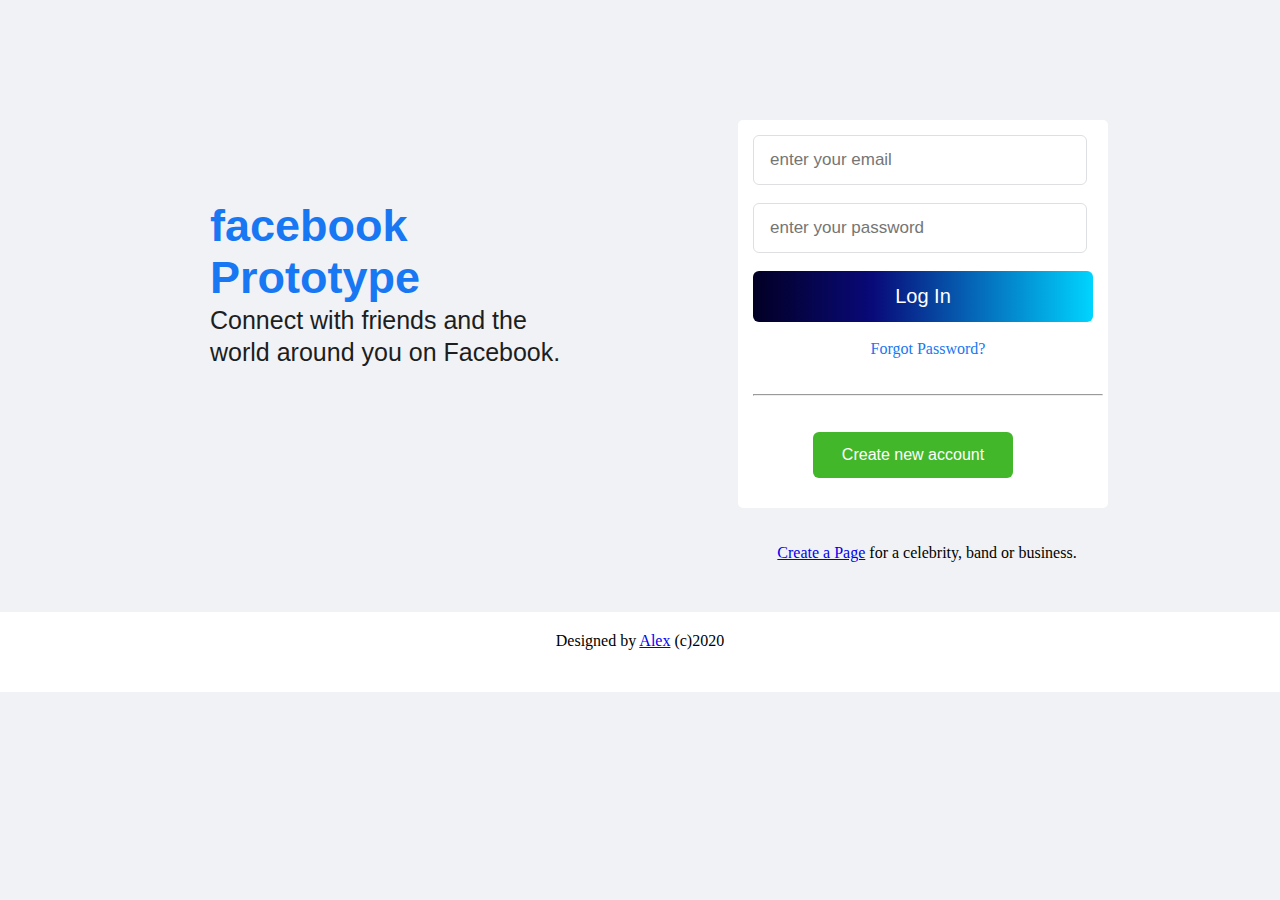
<file: index.html>
<!DOCTYPE html>
<html>
    <head>
        <title>My First Web App</title> 
        <link rel="stylesheet" href="css/style.css">

    </head>
<body>
    
   <!--section start-->
        <section class="container">
       
            
            <div class="card title-text">
                <h1 class="title">facebook Prototype</h1>
                <p class="title-p">
                    Connect with friends and the world
                    around you on Facebook.
                </p>
            </div>
            
            <div class="card">
                <form class="login-form">
                    <input type="email" placeholder="enter your email">
                    <br><br>

                    <input type="password" placeholder="enter your password">
                    <br><br>

                    <button type="submit" class="btn-login">Log In</button>

                    <br><br>
                    <p class="forgot">
                        <a href="#">Forgot Password?</a>   
                    </p>

                    <br><br>
                    <hr>

                    <br><br>

                    <button type="submit" class="btn-signup">Create new account</button>

                </form>
                     <br><br>
                    <p class="page">
                        <a href="#">Create a Page</a> for a celebrity, band or business.
                    </p>

            </div>

       
        </section>
  <!--section end-->

     <div class="clearfix"></div>

       <footer>
           <p class="author">Designed by <a href="https://facebook.com">Alex</a> (c)2020</p>
       </footer>

    </body>
</html>
</file>
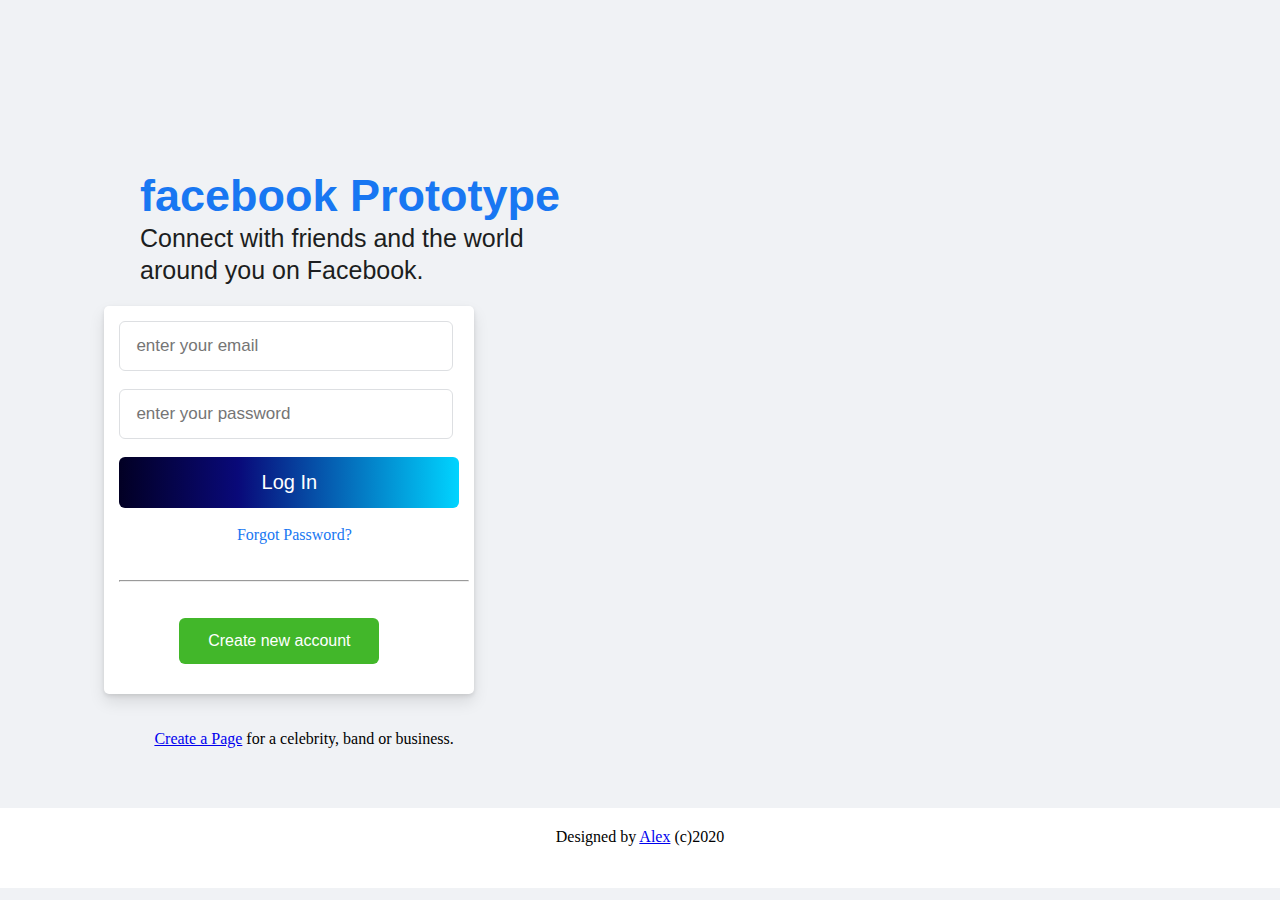
<file: app/index.html>
<!DOCTYPE html>
<html>
    <head>
        <title>My First Web App</title> 
        <link rel="stylesheet" href="css/style.css">

    </head>
<body>
    
   <!--section start-->
        <div class="container">
       
            
            <section class="card title-text">
                <h1 class="title-h1">facebook Prototype</h1>
                <p class="title-p">
                    Connect with friends and the world
                    around you on Facebook.
                </p>
            </section>
            
            <section class="card form">
                <form class="login-form">
                    <input type="email" placeholder="enter your email">
                    <br><br>

                    <input type="password" placeholder="enter your password">
                    <br><br>

                    <button type="submit" class="btn-login">Log In</button>

                    <br><br>
                    <p class="forgot">
                        <a href="#">Forgot Password?</a>   
                    </p>

                    <br><br>
                    <hr>

                    <br><br>

                    <button type="submit" class="btn-signup">Create new account</button>

                </form>
                     <br><br>
                    
                        <p class="page">
                            <a href="#">Create a Page</a>
                             for a celebrity, band or business.
                        </p>

            </section>

       
        </div>
  <!--section end-->

     <div class="clearfix"></div>

       <footer>
           <p class="author">Designed by <a href="https://facebook.com">Alex</a> (c)2020</p>
       </footer>

    </body>
</html>
</file>
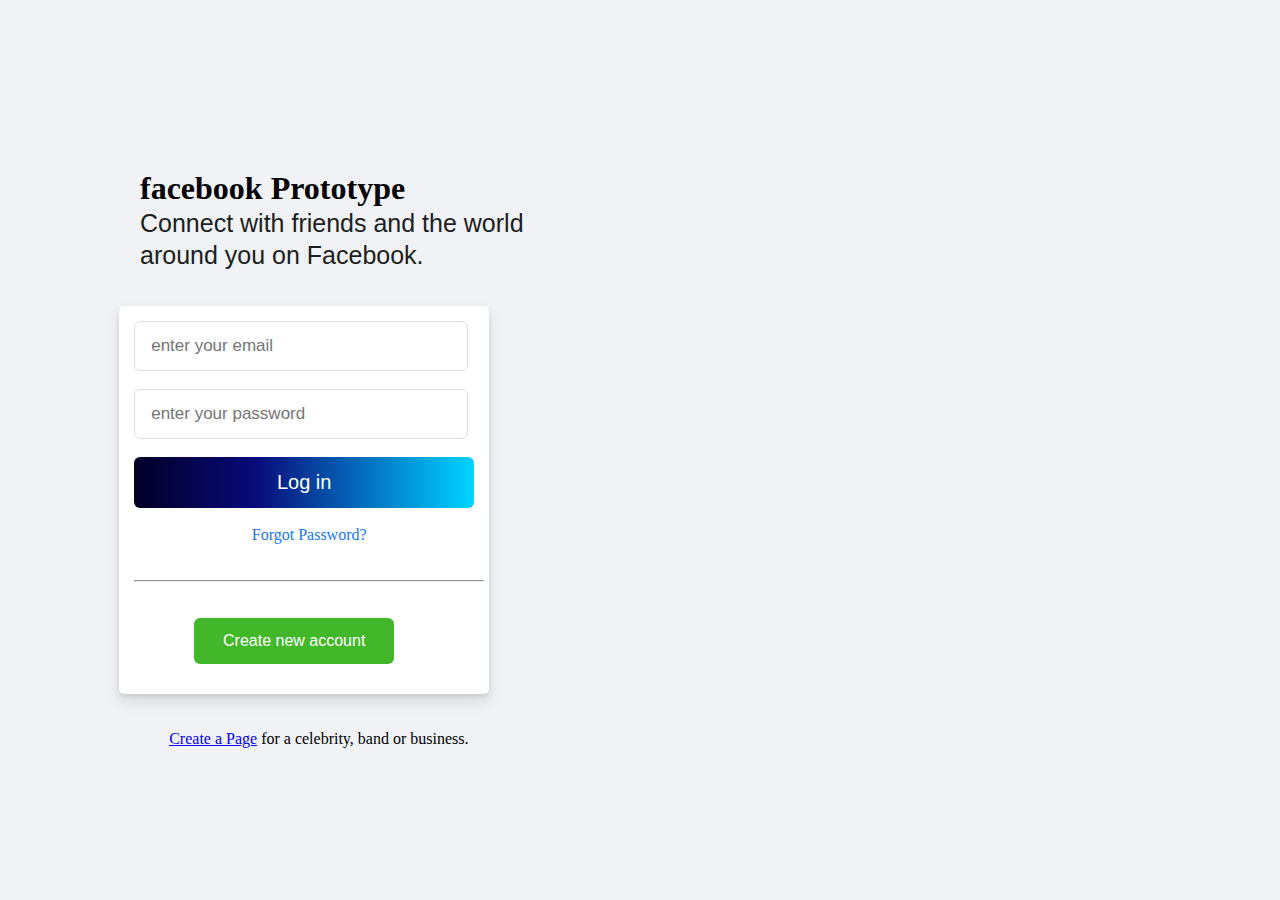
<file: app/login.html>
<!DOCTYPE html>
<html>
<head>
   <title>My First Web App</title>
   
  <link rel="stylesheet" href="css/style.css">



</head>
<body>
    
  <header>
  
    <!-- <nav>
      <a href="#">Home</a>
      <a href="Services.html">Services</a>
	  <a href="contact.html">Contact</a> 
	 </nav>
   </header>-->
    
   <!--section start-->
   <section class="container">
        <div>
            
            <div class="card title-text">
                <h1 class="title">facebook Prototype</h1>
                <p class="title-p">
                    Connect with friends and the world
                    around you on Facebook.
                </p>
            </div>
            
            <div class="card">
                <form class="login-form">
                    <input type="email" placeholder="enter your email">
                    <br><br>
                    <input type="password" placeholder="enter your password">
                    <br><br>

                    <button type="submit" class="btn-login">Log in</button>

                    <br><br>
                    <p class="forgot">
                        <a href="#">Forgot Password?</a>   
                    </p>

                    <br><br>
                    <hr>

                    <br><br>

                    <button type="submit" class="btn-signup">Create new account</button>

                </form>
                <br><br>
                    <p class="page">
                        <a href="#">Create a Page</a> for a celebrity, band or business.
                    </p>

            </div>

        </div>
   </section>
  <!--section end-->

</body>
</html>
</file>
<file: css/style.css>
*{
margin:0px;
padding:0px;
}

body{
background-color:#f0f2f5;

}

.container{
	margin-top: 20px;
	margin-left:20px;
	
}

.card{
	width:30%;
	float:left;
	margin-top:100px;
	
}

.title-text{
margin-left:190px;
margin-right: 150px;
margin-top:180px;
}

.title{
	font-family: SFProDisplay-Regular, Helvetica, Arial, sans-serif;
	  color:#1877f2;
	  font-size:45px;
	  font-weight: 900;
}

.title-p{
	font-family: SFProDisplay-Regular, Helvetica, Arial, sans-serif;
    font-size: 25px;
    font-weight: normal;
    line-height: 32px;
	color:#1c1e21;
}

.login-form{
	background:#ffffff;
	width:350px;
	padding-top:15px;
	padding-left:15px;
	border-radius:5px;
	padding-bottom: 30px;
	padding-right:5px;
	
}

input{
	font-size: 17px;
    padding: 14px 16px;
	width: 300px;
	border-radius:6px;
	border:1px solid #dddfe2;
}

.btn-login{
	background-image: linear-gradient(90deg, #020024 0%, #090979 35%, #00d4ff 100%);

	padding: 14px 16px;
	width: 340px;
	font-size: 20px;
	color:#fff;
	border-radius: 6px;
	border: none;
	transition-property:color,background, border-radius;
	transition-duration:  .5s;
	transition-timing-function: linear;
	transition-delay: .1s;
	
}

.btn-login:hover{
	
	background: linear-gradient(90deg, rgba(131,58,180,1) 0%, 
	rgba(253,29,29,1) 50%,
	rgba(252,176,69,1) 
	100%);
	border-radius: 100px;
}

.forgot{
	text-align:center;
	
}

.forgot a{
	text-decoration: none;
	color:#1877f2;
}

.btn-signup{
	background-color: #42b72a;
	padding: 14px 16px;
	width: 200px;
	font-size: 16px;
	color:#fff;
	border-radius: 6px;
	border: none;
	margin-left:60px;
	
}

.page{
	text-align: center;
}

.clearfix{
  clear: both;
}

footer{
	height:60px;
	width:100%;
	background-color: #fff;
	text-align:center;
	margin-top:50px;
	padding-top:20px;
}
</file>
<file: app/css/style.css>
*{
margin:0px;
padding:0px;
}

body{
background-color:#f0f2f5;

}

.container{
	margin-left:20px;
	margin-right:20px;
	margin-top:60px;
	
	
}

.card{
	width:35%;
	float:left;
	padding:2%;
	margin-left:6%;
	margin-right:6%;
	
}

.title-text{
	/*background-color: red;*/
	padding:10px;
	margin-left:110px;
	margin-top:100px;
}

.form{
	/*background-color: red;*/
	padding:10px;
	
}

.title-h1{
	font-family: SFProDisplay-Regular, Helvetica, Arial, sans-serif;
	  color:#1877f2;
	  font-size:45px;
	  font-weight: 900;
}

.title-p{
	font-family: SFProDisplay-Regular, Helvetica, Arial, sans-serif;
    font-size: 25px;
    font-weight: normal;
    line-height: 32px;
	color:#1c1e21;
}

.login-form{
	background:#ffffff;
	width:350px;
	padding-top:15px;
	padding-left:15px;
	border-radius:5px;
	padding-bottom: 30px;
	padding-right:5px;
	box-shadow: 0 2px 4px rgba(0, 0, 0, .1), 0 8px 16px rgba(0, 0, 0, .1);
}

input{
	font-size: 17px;
    padding: 14px 16px;
	width: 300px;
	border-radius:6px;
	border:1px solid #dddfe2;
}

.btn-login{
	background-image: linear-gradient(90deg, #020024 0%, #090979 35%, #00d4ff 100%);
	padding: 14px 16px;
	width: 340px;
	font-size: 20px;
	color:#fff;
	border-radius: 6px;
	border: none;
	transition-property:color,background, border-radius;
	transition-duration:  .5s;
	transition-timing-function: linear;
	transition-delay: .1s;
	
}

.btn-login:hover{
	
	background: linear-gradient(90deg, rgba(131,58,180,1) 0%, 
	rgba(253,29,29,1) 50%,
	rgba(252,176,69,1) 
	100%);
	border-radius: 100px;
}

.forgot{
	text-align:center;
	
}

.forgot a{
	text-decoration: none;
	color:#1877f2;
}

.btn-signup{
	background-color: #42b72a;
	padding: 14px 16px;
	width: 200px;
	font-size: 16px;
	color:#fff;
	border-radius: 6px;
	border: none;
	margin-left:60px;
	
}

.page{
	text-align: left;
	margin-left:50px;
}

.clearfix{
  clear: both;
}

footer{
	height:60px;
	width:100%;
	background-color: #fff;
	text-align:center;
	margin-top:50px;
	padding-top:20px;
}



/*Media*/
</file>
